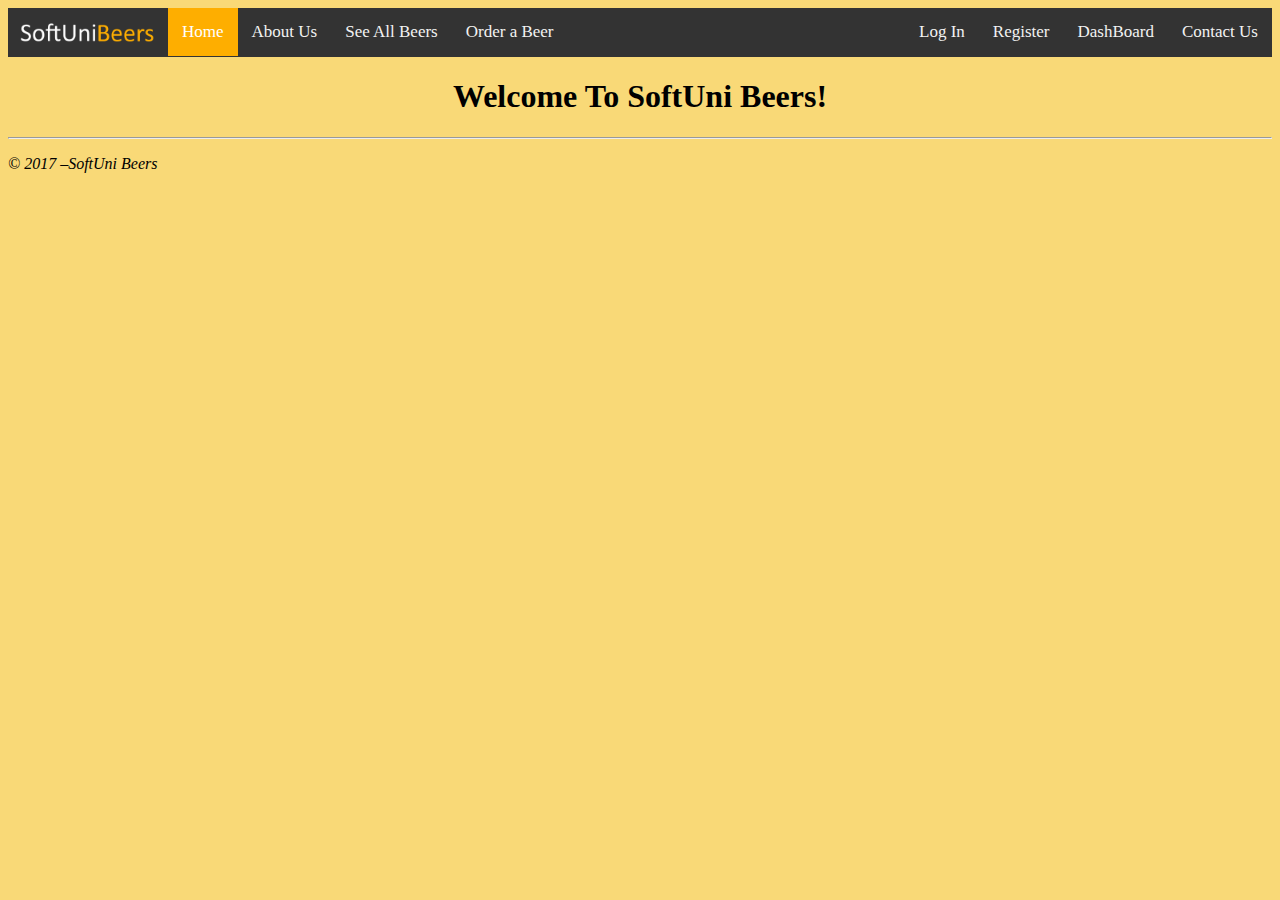
<file: Beer/index.html>
<!DOCTYPE html>
<html>

<head>
    <link rel="stylesheet" href="style/styles.css">
    <title>SoftUni Beer</title>
</head>

<body>
    <nav>
        <div class="topnav">
            <a class="logo" href="index.html"><img src="images/logo.png"/></a>
            <a class="active" href="index.html">Home</a>
			<a href="aboutus.html">About Us</a>
            <a href="allbeers.html">See All Beers</a>
            <a href="order.html">Order a Beer</a>
			<a class="right" href="contact.html">Contact Us</a>
			<a class="right" href="dashboard.html">DashBoard</a>
            <a class="right" href="register.html">Register</a>
            <a class="right" href="login.html">Log In</a>

        </div>
		<center>
        <h1>Welcome To SoftUni Beers!</h1>
		</center>
    </nav>

    <main>

    </main>

    <footer>
        <hr/>
        <p><em>&copy; 2017 &ndash;SoftUni Beers</em></p>
    </footer>
</body>

</html>
</file>
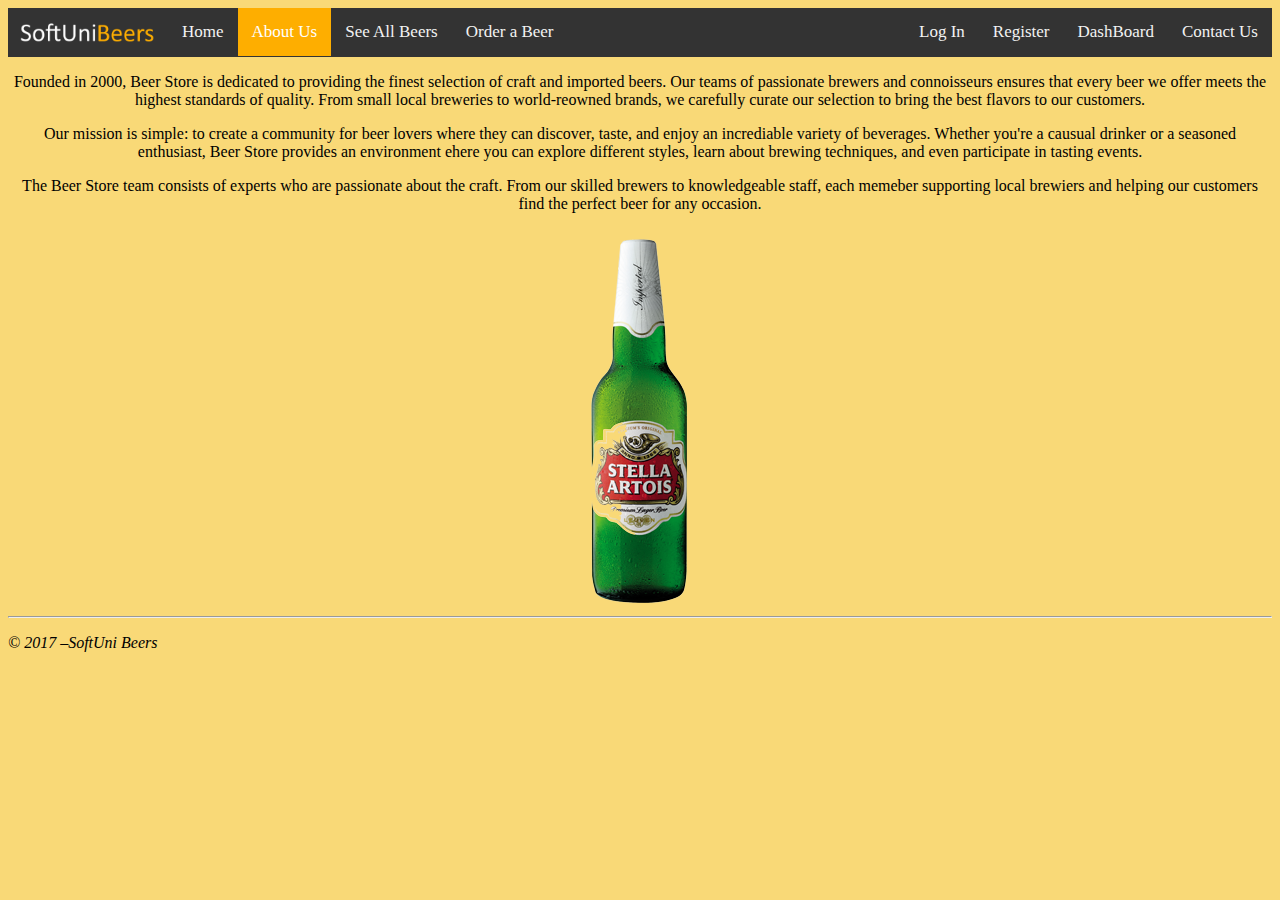
<file: Beer/aboutus.html>
<!DOCTYPE html>
<html>
	
	<head>
	
		<title>About us</title>
		<link rel="stylesheet" href="style/styles.css"
		<link rel="stylesheet" href="style/table.css"

	
	</head>
	
	<body>
	
		<nav>
        <div class="topnav">
            <a class="logo" href="index.html"><img src="images/logo.png"/></a>
            <a  href="index.html">Home</a>
			<a class="active" href="aboutus.html">About Us</a>
            <a href="allbeers.html">See All Beers</a>
            <a href="order.html">Order a Beer</a>
			<a class="right" href="contact.html">Contact Us</a>
			<a class="right" href="dashboard.html">DashBoard</a>
            <a class="right" href="register.html">Register</a>
            <a class="right" href="login.html">Log In</a>


        </div>

        
    </nav>
	
	</body>
	
		<div>
		
			<center>
		
			<p> Founded in 2000, Beer Store is dedicated to providing the finest selection of craft and imported beers.
				Our teams of passionate brewers and connoisseurs ensures that every beer we offer meets the highest standards of quality. 
				From small local breweries to world-reowned brands, we carefully curate our selection to bring the best flavors to our customers.</p>
		
			<p> Our mission is simple: to create a community for beer lovers where they can discover, taste, and enjoy an incrediable variety of beverages. Whether you're a causual drinker or a seasoned enthusiast, Beer Store provides an environment ehere you can explore different styles, learn about brewing techniques, and even participate in tasting events.
			</p>
			
			<p> The Beer Store team consists of experts who are passionate about the craft.
				From our skilled brewers to knowledgeable staff, each memeber supporting local brewiers and helping our customers find the perfect beer for any occasion.
			</p>
			
			</center>
		
		</div>
		
		<main>
		
			<center>
		
				<img src="images/b2.png" alt="Beer 2">

			</center>
		
		</main>
	
	<footer>
		<hr/>
        <p><em>&copy; 2017 &ndash;SoftUni Beers</em></p>
	</footer>
	
</html>
</file>
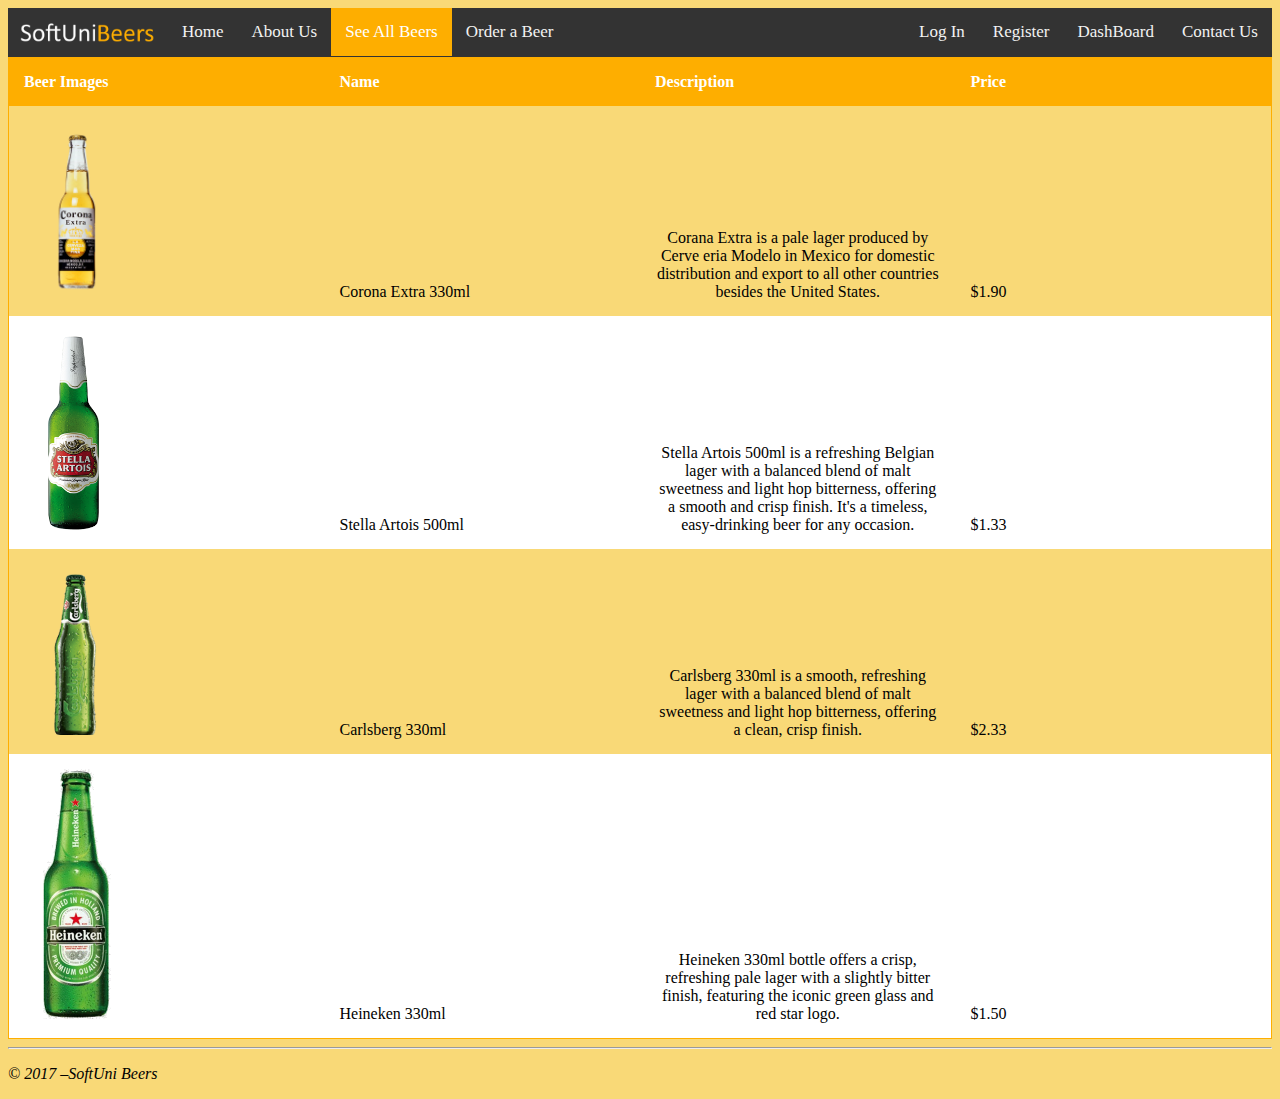
<file: Beer/allbeers.html>
<!DOCTYPE html>
<html>

<head>
    <link rel="stylesheet" href="style/styles.css">
    <link rel="stylesheet" href="style/table.css">
    <title>SoftUni Beer</title>
</head>

<body>
    <nav>
        <div class="topnav">
            <a class="logo" href="index.html"><img src="images/logo.png"/></a>
            <a href="index.html">Home</a>
			<a href="aboutus.html">About Us</a>
            <a class="active" href="allbeers.html">See All Beers</a>
            <a href="order.html">Order a Beer</a>
			<a class="right" href="contact.html">Contact Us</a>
			<a class="right" href="dashboard.html">DashBoard</a>
            <a class="right" href="register.html">Register</a>
            <a class="right" href="login.html">Log In</a>

        </div>


    </nav>

    <main>
        <table>

            <th>Beer Images</th>
            <th>Name</th>
            <th>Description</th>
            <th>Price</th>

            <tr>
                <td><img src="images/b1.png" alt="Beer 1"></td>
                <td>Corona Extra 330ml</td>
                <td><center>Corana Extra is a pale lager produced by Cerve eria Modelo in Mexico for domestic distribution and export to all other countries besides the United States.</center></td>
                <td>$1.90</td>
            </tr>

            <tr>
                <td><img src="images/b2.png" alt="Beer 1"></td>
                <td>Stella Artois 500ml</td>
                <td><center>Stella Artois 500ml is a refreshing Belgian lager with a balanced blend of malt sweetness and light hop bitterness, offering a smooth and crisp finish. It's a timeless, easy-drinking beer for any occasion.</center></td>
                <td>$1.33</td>
            </tr>

            <tr>
                <td><img src="images/b3.png" alt="Beer 1"></td>
                <td>Carlsberg 330ml</td>
                <td><center>Carlsberg 330ml is a smooth, refreshing lager with a balanced blend of malt sweetness and light hop bitterness, offering a clean, crisp finish.</center></td>
                <td>$2.33</td>
            </tr>

            <tr>
                <td><img src="images/b4.png" alt="Beer 1"></td>
                <td>Heineken 330ml</td>
                <td><center>Heineken 330ml bottle offers a crisp, refreshing pale lager with a slightly bitter finish, featuring the iconic green glass and red star logo.</center></td>
                <td>$1.50</td>
            </tr>

        </table>

    </main>

    <footer>
        <hr/>
        <p><em>&copy; 2017 &ndash;SoftUni Beers</em></p>
    </footer>
</body>

</html>
</file>
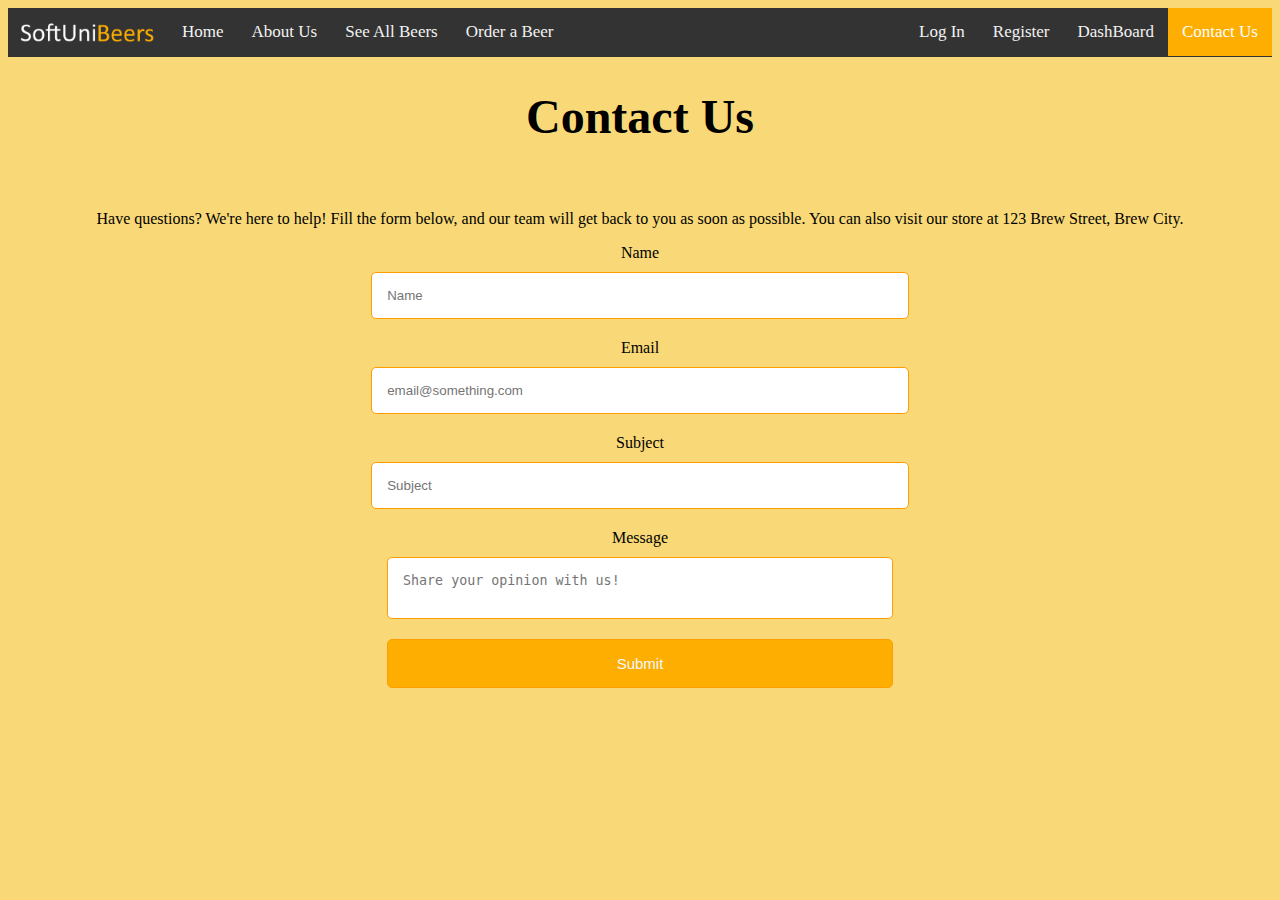
<file: Beer/contact.html>
<!DOCTYPE html>
<html>

	<head>
	
		<title>Contact Us</title>
		<link rel="stylesheet" href="style/styles.css">
		<link rel="stylesheet" href="style/form.css">
	
	</head>
	
	<body>
	
		<nav>
        <div class="topnav">
            <a class="logo" href="index.html"><img src="images/logo.png"/></a>
            <a href="index.html">Home</a>
			<a href="aboutus.html">About Us</a>
            <a href="allbeers.html">See All Beers</a>
            <a href="order.html">Order a Beer</a>
			<a class="right active" href="contact.html">Contact Us</a>
			<a class="right" href="dashboard.html">DashBoard</a>
            <a class="right" href="register.html">Register</a>
            <a class="right" href="login.html">Log In</a>


        </div>
	
		<main>
		
		    <center> 
				<h1>Contact Us</h1>
				<br/>				
				<p>Have questions? We're here to help! Fill the form below, and our team will get back to you as soon as possible. You can also visit our store at 123 Brew Street, Brew City. 
				</p>
					<form>
						<label>Name</label>
						<input placeholder="Name" type="text">

						<label>Email</label>
						<input placeholder="email@something.com" type="text">
						
						<label>Subject</label>
						<input placeholder="Subject" type="text">
						
						
		
						<label>Message</label>
						<textarea name="comment" placeholder="Share your opinion with us!"></textarea>
                
						<input type="submit" value="Submit">
						
					</form>
			</center>
		
		</main>
	
	</body>
	
	<footer>
	</footer>

</html>
</file>
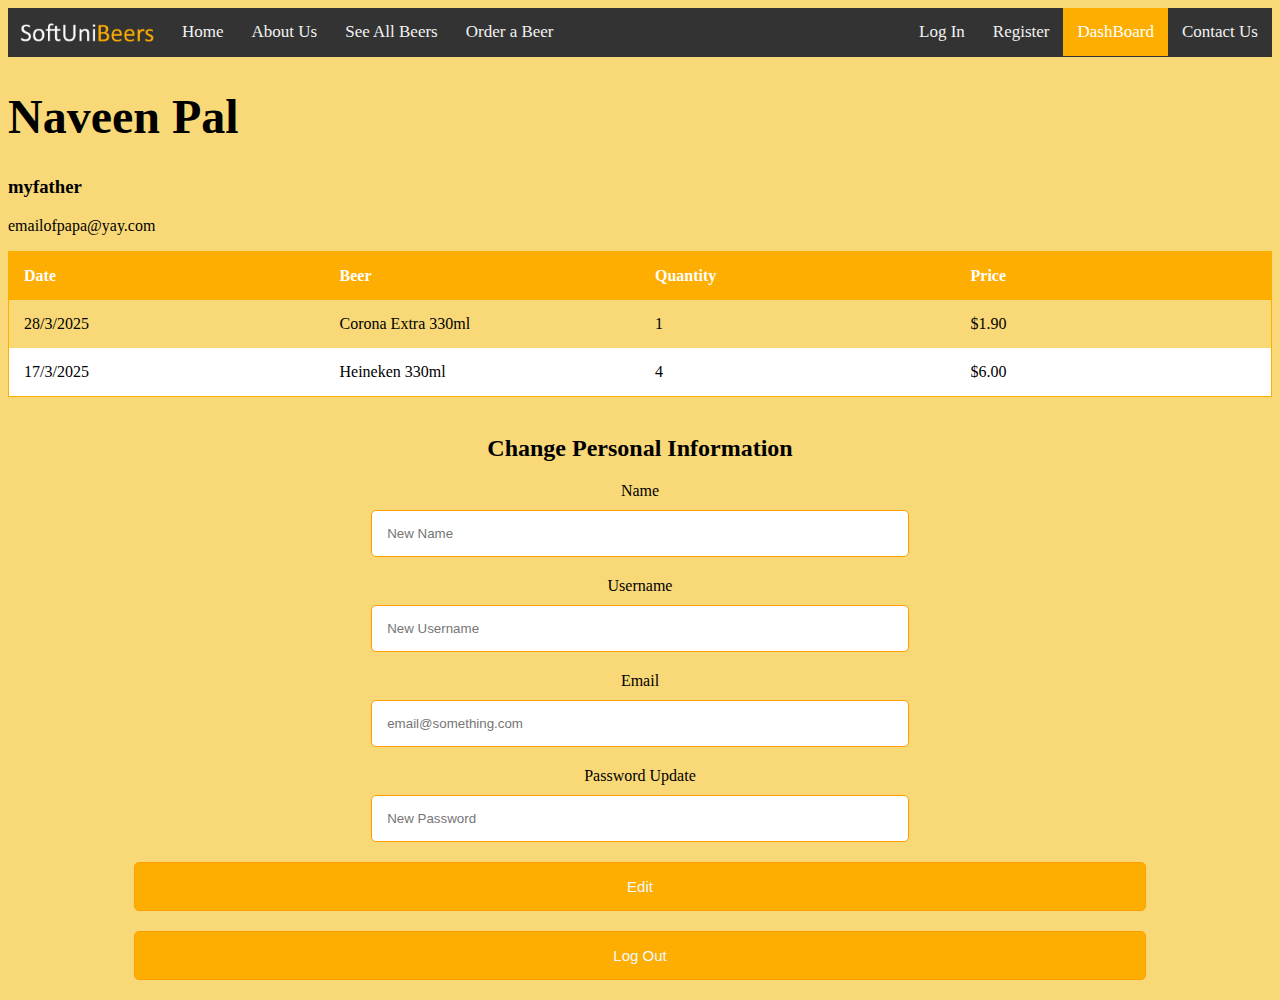
<file: Beer/dashboard.html>
<!DOCTYPE html>
<html>

	<head>
	
		<title>DashBoard</title>
		<link rel="stylesheet" href="style/styles.css">
		<link rel="stylesheet" href="style/form.css">
		<link rel="stylesheet" href="style/table.css">
	
	</head>
	
	<body>
	
		<nav>
        <div class="topnav">
            <a class="logo" href="index.html"><img src="images/logo.png"/></a>
            <a href="index.html">Home</a>
			<a href="aboutus.html">About Us</a>
            <a href="allbeers.html">See All Beers</a>
            <a href="order.html">Order a Beer</a>
			<a class="right" href="contact.html">Contact Us</a>
			<a class="right active" href="dashboard.html">DashBoard</a>
            <a class="right" href="register.html">Register</a>
            <a class="right" href="login.html">Log In</a>


        </div>
	
		<main>
		
			<h1>Naveen Pal</h1>
			<h3>myfather</h3>
			<p>emailofpapa@yay.com</p>
		
			<table>
				
				<th>Date</th>
				<th>Beer</th>
				<th>Quantity</th>
				<th>Price</th>

				<tr>
					<td>28/3/2025</td>
					<td>Corona Extra 330ml</td>
					<td>1</td>
					<td>$1.90</td>
				</tr>
				
				<tr>
					<td>17/3/2025</td>
					<td>Heineken 330ml</td>
					<td>4</td>
					<td>$6.00</td>
				</tr>
				
			</table>
			
		
		    <center> 
			
				<br/>				
					
					<h2>Change Personal Information</h2>
					
					<form>
						<label>Name</label>
						<input placeholder="New Name" type="text">
						
						<label>Username</label>
						<input placeholder="New Username" type="text">

						<label>Email</label>
						<input placeholder="email@something.com" type="text">
						
						<label>Password Update</label>
						<input placeholder="New Password" type="text">
                
					</form>
					
					<input type="submit" value="Edit">
						<input type="submit" value="Log Out">
					
			</center>
		
		</main>
	
	</body>
	
	<footer>
	</footer>

</html>
</file>
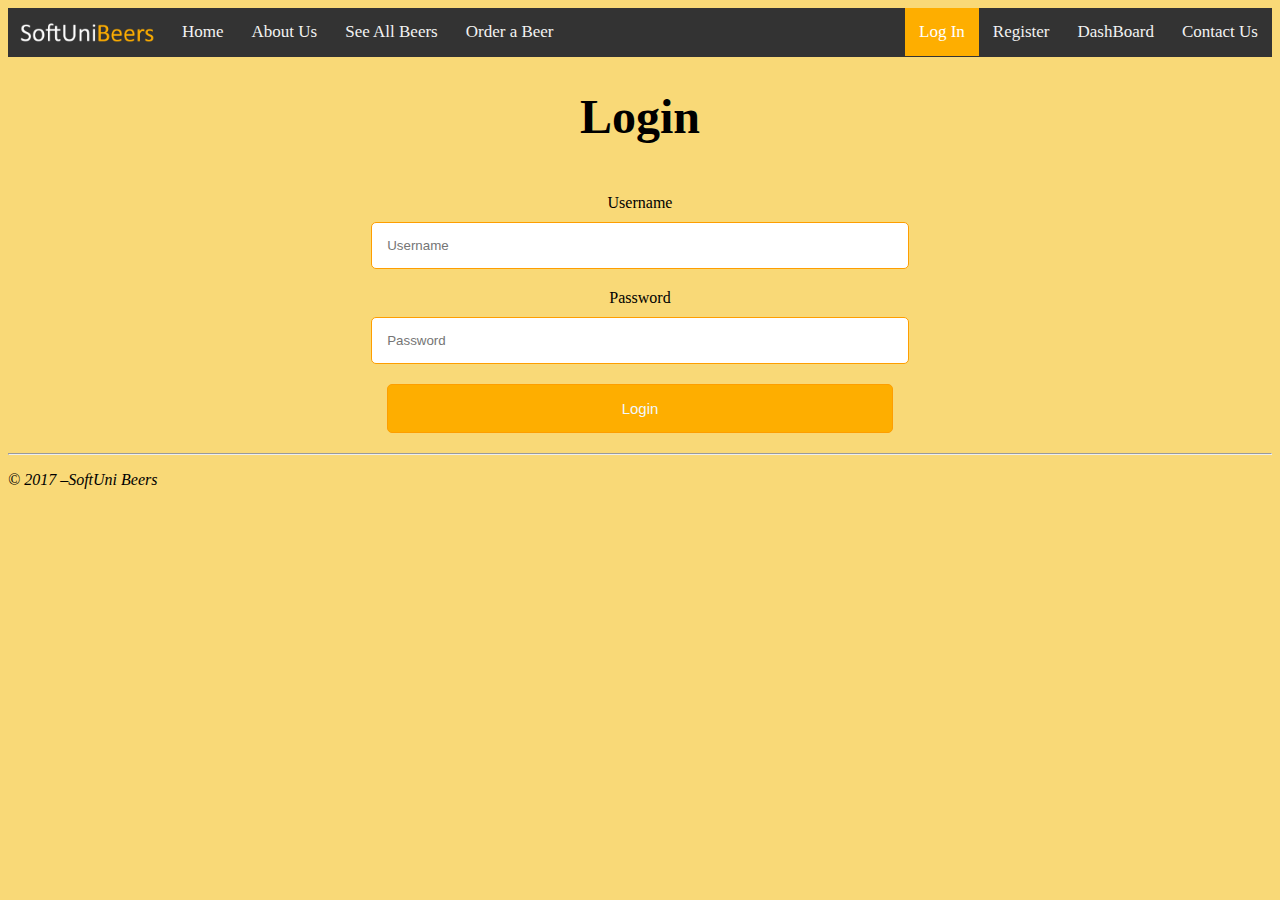
<file: Beer/login.html>
<!DOCTYPE html>
<html>

<head>
    <link rel="stylesheet" href="style/styles.css">
    <link rel="stylesheet" href="style/form.css">
    <title>SoftUni Beer</title>
</head>

<body>
    <nav>
        <div class="topnav">
            <a class="logo" href="index.html"><img src="images/logo.png"/></a>
            <a  href="index.html">Home</a>
			<a href="aboutus.html">About Us</a>
            <a href="allbeers.html">See All Beers</a>
            <a href="order.html">Order a Beer</a>
			<a class="right" href="contact.html">Contact Us</a>
			<a class="right" href="dashboard.html">DashBoard</a>
            <a class="right" href="register.html">Register</a>
            <a class="right active" href="login.html">Log In</a>
			

			

        </div>

        
    </nav>

    <main>
        <center> 
            <h1>Login</h1>
            <br/>
            <form>
                <label>Username</label>
                <input placeholder="Username" type="text">

                <label>Password</label>
                <input placeholder="Password" type="text">

                <input type="submit" value="Login"/>
            </form>

        </center>

    </main>

    <footer>
        <hr/>
        <p><em>&copy; 2017 &ndash;SoftUni Beers</em></p>
    </footer>
</body>

</html>
</file>
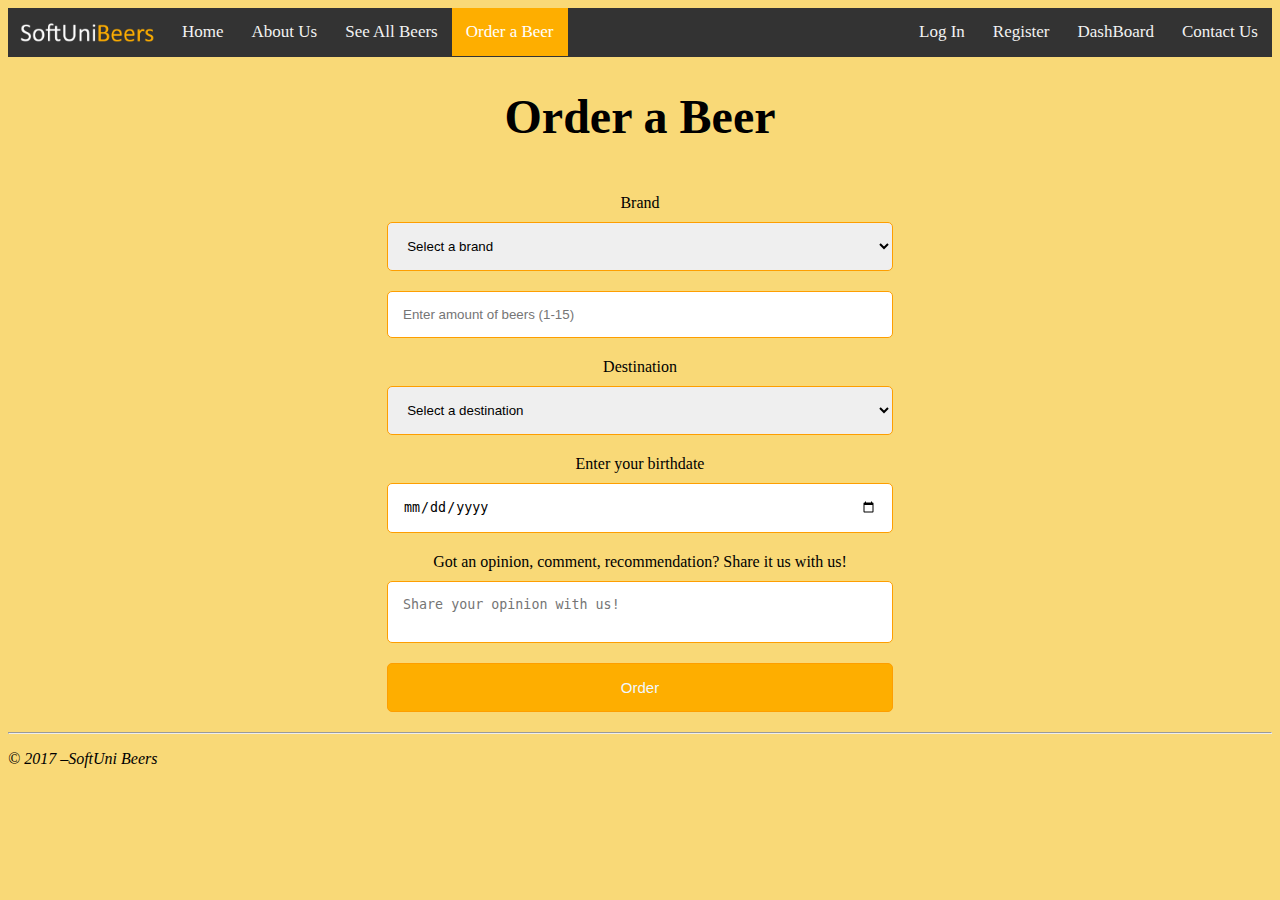
<file: Beer/order.html>
<!DOCTYPE html>
<html>

<head>
    <link rel="stylesheet" href="style/styles.css">
    <link rel="stylesheet" href="style/form.css">
    <title>SoftUni Beer</title>
</head>

<body>
    <nav>
        <div class="topnav">
            <a class="logo" href="index.html"><img src="images/logo.png"/></a>
            <a href="index.html">Home</a>
			<a href="aboutus.html">About Us</a>
            <a href="allbeers.html">See All Beers</a>
            <a class="active" href="order.html">Order a Beer</a>
			<a class="right" href="contact.html">Contact Us</a>
			<a class="right" href="dashboard.html">DashBoard</a>
            <a class="right" href="register.html">Register</a>
            <a class="right" href="login.html">Log In</a>

        </div>

        
    </nav>

    <main>
        <center> 
            <h1>Order a Beer</h1>
            <br/>
            <form>
                <label>Brand</label>
                <select>
                    <option selected disabled>Select a brand</option>
                    <option>Corona Extra 330ml</option>
                    <option>Stella Artois 500ml</option>
                    <option>Carlsberg 330ml</option>
                    <option>Heineken 330ml</option>
                
                <label>Quantity</label>
                <input type="number" min="1" max="15" 
                placeholder="Enter amount of beers (1-15)">

                <label>Destination</label>
                    <select>
                        <option disabled selected>Select a destination</option>
                        <option value="Suva">Suva</option>
                        <option value="Nadi">Nadi</option>
                        <option value="Lautoka">Lautoka</option>
                        <option value="Ba">Ba</option>
                    </select>
                

                <label>Enter your birthdate</label>
                <input name="birthdate" placeholder="mm/dd/yyyy" required type="date">

                <label>Got an opinion, comment, recommendation? Share it us with us!</label>
                    <textarea name="comment" placeholder="Share your opinion with us!"></textarea>
                
                <input type="submit" value="Order">
                


            </form>
        </center>

    </main>

    <footer>
        <hr/>
        <p><em>&copy; 2017 &ndash;SoftUni Beers</em></p>
    </footer>
</body>

</html>
</file>
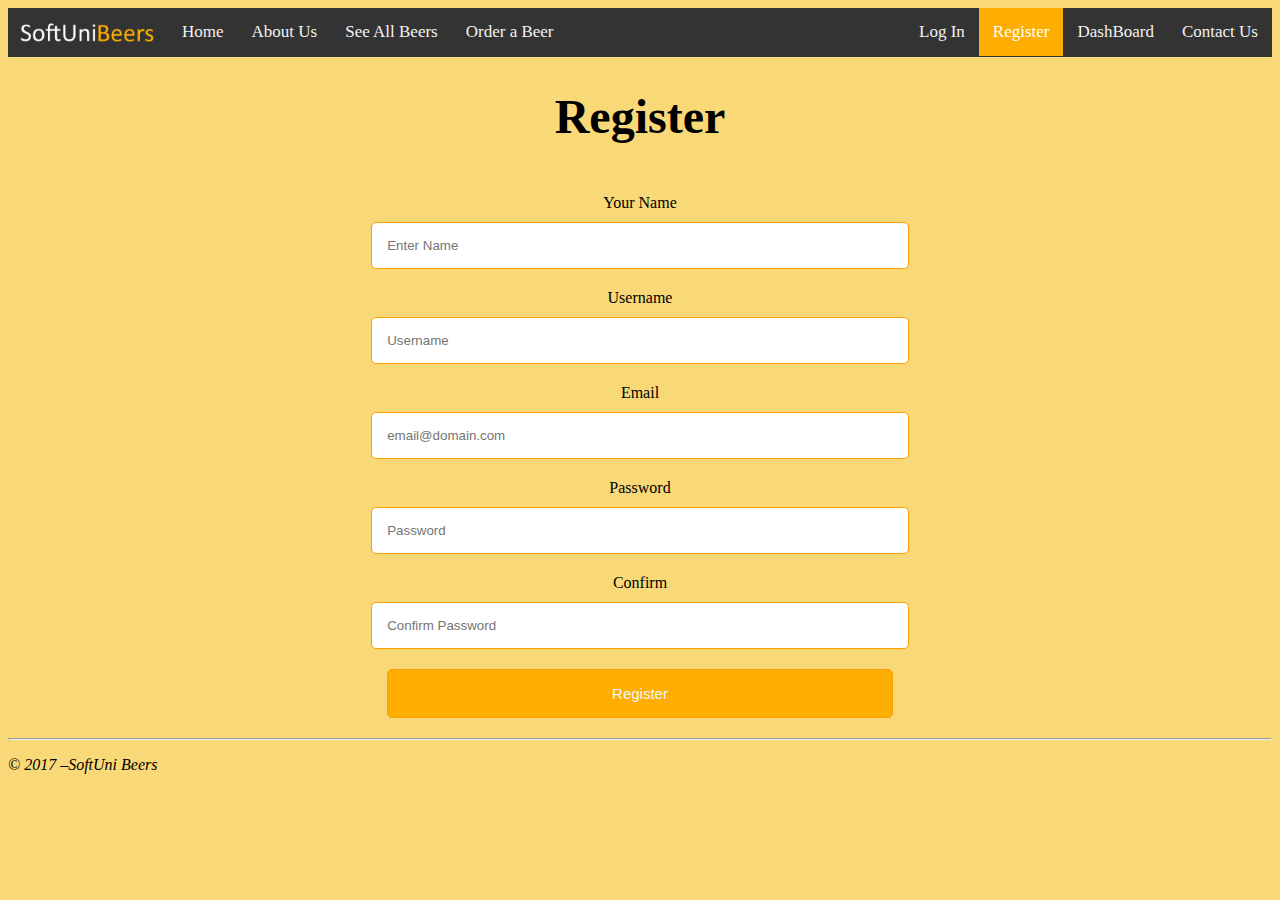
<file: Beer/register.html>
<!DOCTYPE html>
<html>

<head>
    <link rel="stylesheet" href="style/styles.css">
    <link rel="stylesheet" href="style/form.css">
    <title>SoftUni Beer</title>
</head>

<body>
    <nav>
        <div class="topnav">
            <a class="logo" href="index.html"><img src="images/logo.png"/></a>
            <a  href="index.html">Home</a>
			<a href="aboutus.html">About Us</a>
            <a href="allbeers.html">See All Beers</a>
            <a href="order.html">Order a Beer</a>
			<a class="right" href="contact.html">Contact Us</a>
			<a class="right" href="dashboard.html">DashBoard</a>
            <a class="right active" href="register.html">Register</a>
            <a class="right" href="login.html">Log In</a>

        </div>

        
    </nav>

    <main>
        <center> 
            <h1>Register</h1>
            <br/>
            <form>
                <label>Your Name</label>
                <input placeholder="Enter Name" type="text">

                <label>Username</label>
                <input placeholder="Username" type="text">

                <label>Email</label>
                <input placeholder="email@domain.com" type="text">

                <label>Password</label>
                <input placeholder="Password" type="text">

                <label>Confirm</label>
                <input placeholder="Confirm Password" type="text">

                <input type="submit" value="Register"/>
            </form>
        </center>

    </main>

    <footer>
        <hr/>
        <p><em>&copy; 2017 &ndash;SoftUni Beers</em></p>
    </footer>
</body>

</html>
</file>
<file: Beer/style/styles.css>
body {
    background-color: #F9D977;
    font-family: 'Calibri';
}

.topnav {
    background-color: #333;
    overflow: hidden;
}

.topnav a {
    float: left;
    display: block;
    color: #f2f2f2;
    text-align: center;
    padding: 14px;
    text-decoration: none;
    font-size: 17px;
}

.topnav a.logo {
    padding: 0px;
    padding-top: 4px;
}

.topnav a.right {
    float:right;
}

.topnav a:hover {
    background-color: #ddd;
    color: black;
}

.topnav a.active {
    background-color: #FEAE00;
    color: white;
}

main h1 {
    font-size: 48px;
}
</file>
<file: Beer/style/table.css>
main table {
    width: 100%;
    border: 1px solid #FEAE00;
    border-spacing: 0px;
}

main th, td {
    width: 25%;
    padding: 15px;
    text-align: left;
}

main td {
    vertical-align: bottom;
}

main th {
    background-color: #FEAE00;
    color: white;
}

main table img {
    width: 100px;
    height: auto;
}

main tr:nth-child(odd) {
    background-color: white;
}
</file>
<file: Beer/style/form.css>
﻿form {
    width:50%;
    margin: 0 auto;
    }

/* Makes responsive fields. Sets size and field alignment.*/
input, select{
    display: block;
    margin-bottom: 20px;
    margin-top: 10px;
    width:80%;
    padding: 15px;
    border-radius:5px;
    border:1px solid #FE9E00;
    }

input[type=number], input[type="date"], textarea{
    display: block;
    margin-bottom: 20px;
    margin-top: 10px;
    width:75%;
    padding: 15px;
    border-radius:5px;
    border:1px solid #FE9E00;
}

textarea {
    resize: none;
}

input[type=submit] {
    margin-bottom: 20px;
    width:80%;
    padding: 15px;
    border-radius:5px;
    border:1px solid #FE9E00;
    background-color: #FEAE00;
    color: aliceblue;
    font-size:15px;
    cursor:pointer;
    }

input[type=submit]:hover {
    background-color: #FE7300;
    }
</file>
